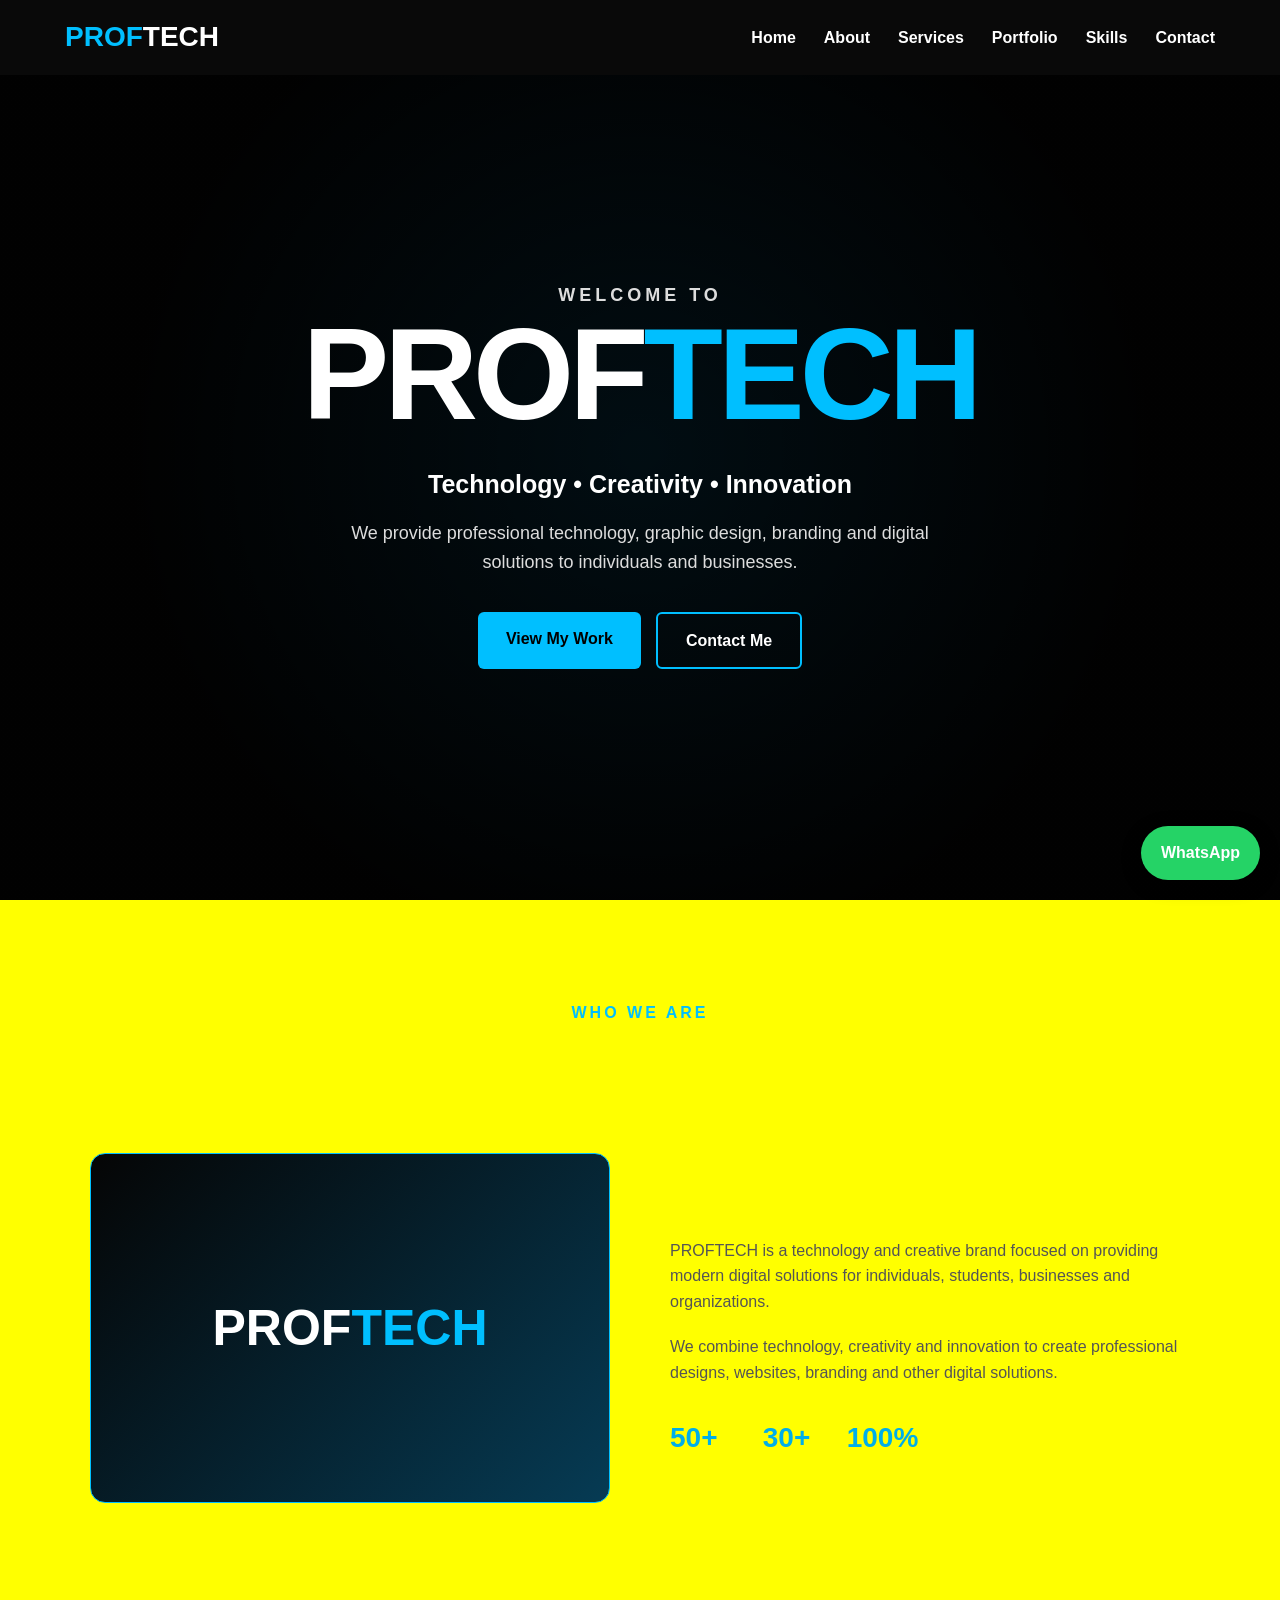
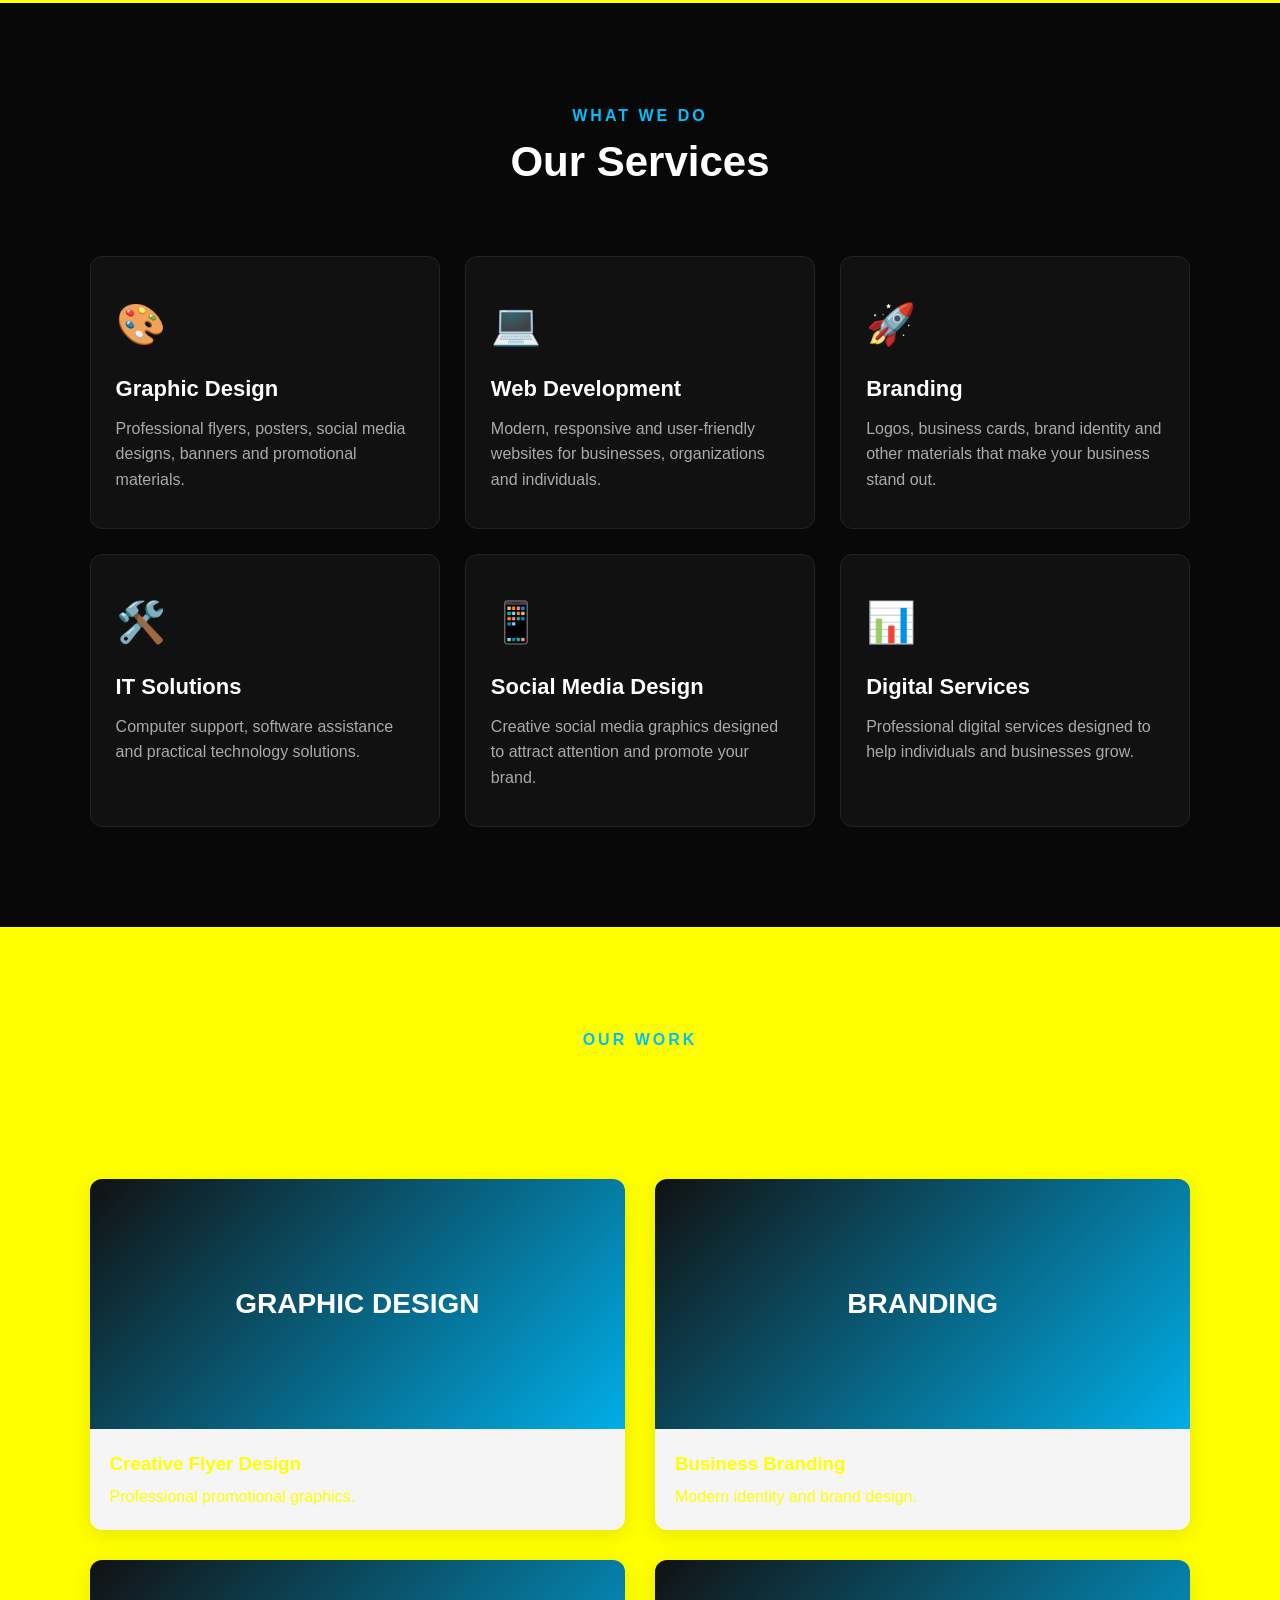
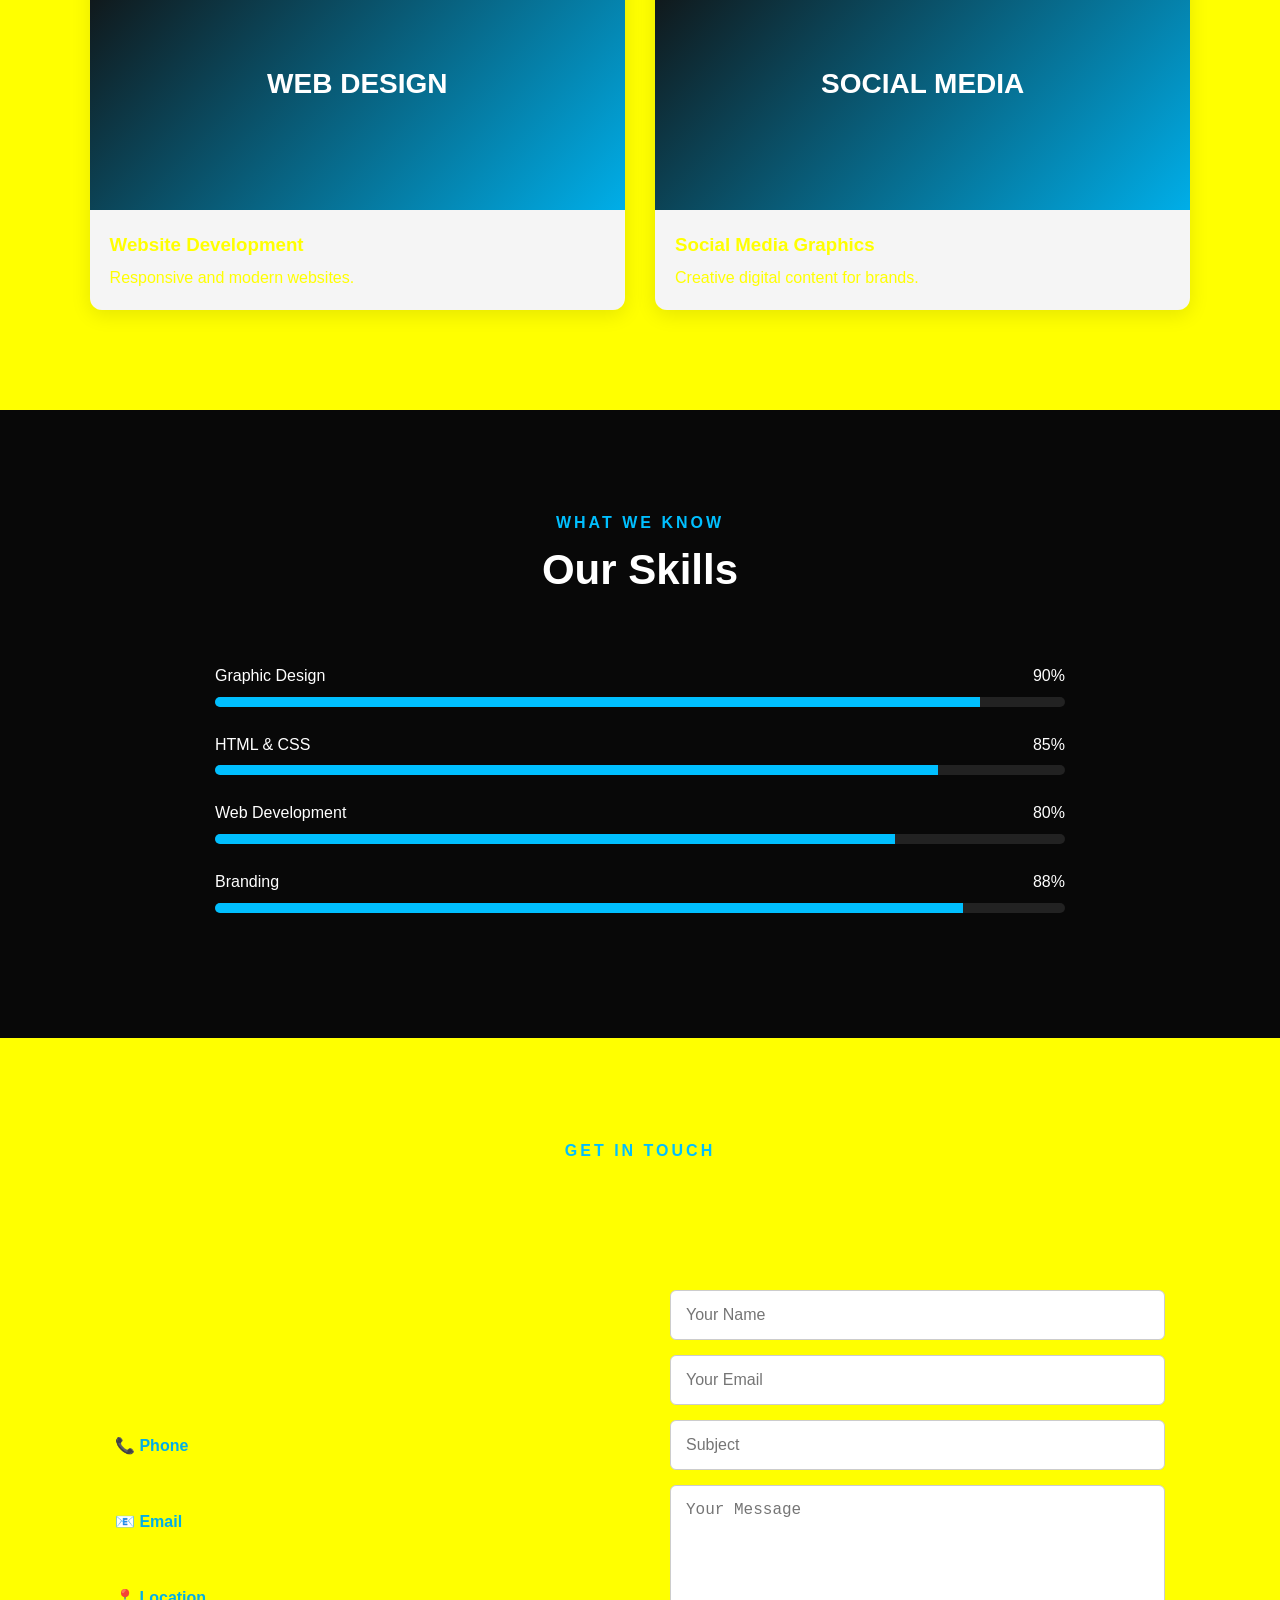
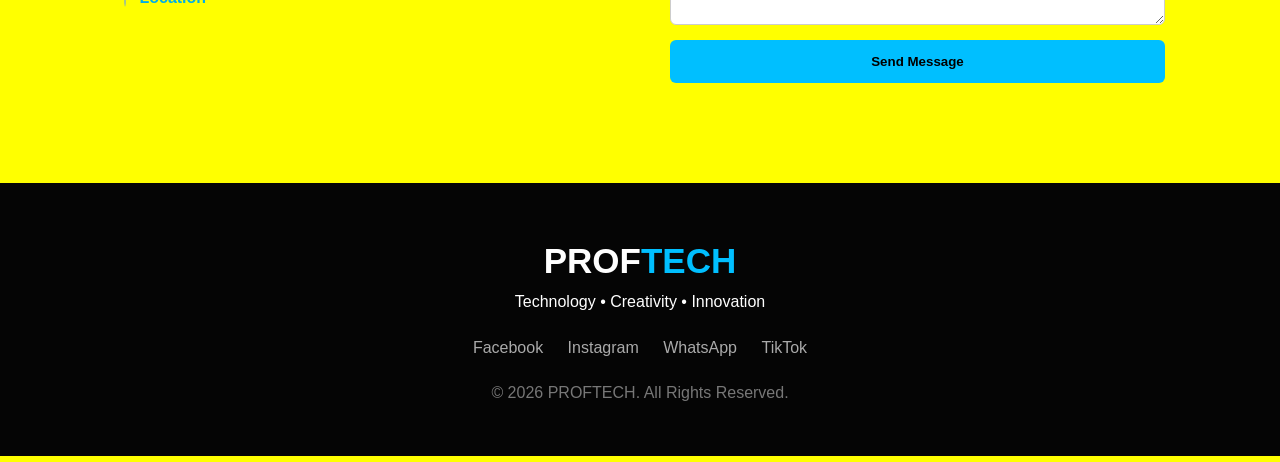
<file: index.html>
<!DOCTYPE html>
<html lang="en">
<head>
    <meta charset="UTF-8">
    <meta name="viewport" content="width=device-width, initial-scale=1.0">

    <title>PROFTECH</title>

    <link rel="stylesheet" href="style.css">
</head>

<body>

    <!-- Navigation -->
    <header>
        <nav class="navbar">

            <div class="logo">
                <span>PROF</span>TECH
            </div>

            <ul class="nav-links" id="navLinks">
                <li><a href="#home">Home</a></li>
                <li><a href="#about">About</a></li>
                <li><a href="#services">Services</a></li>
                <li><a href="#portfolio">Portfolio</a></li>
                <li><a href="#skills">Skills</a></li>
                <li><a href="#contact">Contact</a></li>
            </ul>

            <button class="menu-btn" id="menuBtn">☰</button>

        </nav>
    </header>


    <!-- HOME -->
    <section id="home" class="hero">

        <div class="hero-content">

            <p class="small-title">WELCOME TO</p>

            <h1>
                PROF<span>TECH</span>
            </h1>

            <h2>Technology • Creativity • Innovation</h2>

            <p>
                We provide professional technology, graphic design,
                branding and digital solutions to individuals and businesses.
            </p>

            <div class="hero-buttons">
                <a href="#portfolio" class="btn">View My Work</a>
                <a href="#contact" class="btn secondary">Contact Me</a>
            </div>

        </div>

    </section>


    <!-- ABOUT -->
    <section id="about" class="section">

        <div class="section-title">
            <p>WHO WE ARE</p>
            <h2>About PROFTECH</h2>
        </div>

        <div class="about-container">

            <div class="about-image">
                <div class="about-logo">PROF<span>TECH</span></div>
            </div>

            <div class="about-text">

                <h3>Turning Ideas Into Digital Solutions</h3>

                <p>
                    PROFTECH is a technology and creative brand focused on
                    providing modern digital solutions for individuals,
                    students, businesses and organizations.
                </p>

                <p>
                    We combine technology, creativity and innovation to
                    create professional designs, websites, branding and
                    other digital solutions.
                </p>

                <div class="about-stats">

                    <div>
                        <strong>50+</strong>
                        <span>Projects</span>
                    </div>

                    <div>
                        <strong>30+</strong>
                        <span>Clients</span>
                    </div>

                    <div>
                        <strong>100%</strong>
                        <span>Commitment</span>
                    </div>

                </div>

            </div>

        </div>

    </section>


    <!-- SERVICES -->
    <section id="services" class="section dark-section">

        <div class="section-title">
            <p>WHAT WE DO</p>
            <h2>Our Services</h2>
        </div>

        <div class="services-container">

            <div class="service-card">
                <div class="icon">🎨</div>
                <h3>Graphic Design</h3>
                <p>
                    Professional flyers, posters, social media designs,
                    banners and promotional materials.
                </p>
            </div>

            <div class="service-card">
                <div class="icon">💻</div>
                <h3>Web Development</h3>
                <p>
                    Modern, responsive and user-friendly websites for
                    businesses, organizations and individuals.
                </p>
            </div>

            <div class="service-card">
                <div class="icon">🚀</div>
                <h3>Branding</h3>
                <p>
                    Logos, business cards, brand identity and other
                    materials that make your business stand out.
                </p>
            </div>

            <div class="service-card">
                <div class="icon">🛠️</div>
                <h3>IT Solutions</h3>
                <p>
                    Computer support, software assistance and practical
                    technology solutions.
                </p>
            </div>

            <div class="service-card">
                <div class="icon">📱</div>
                <h3>Social Media Design</h3>
                <p>
                    Creative social media graphics designed to attract
                    attention and promote your brand.
                </p>
            </div>

            <div class="service-card">
                <div class="icon">📊</div>
                <h3>Digital Services</h3>
                <p>
                    Professional digital services designed to help
                    individuals and businesses grow.
                </p>
            </div>

        </div>

    </section>


    <!-- PORTFOLIO -->
    <section id="portfolio" class="section">

        <div class="section-title">
            <p>OUR WORK</p>
            <h2>Portfolio</h2>
        </div>

        <div class="portfolio-container">

            <div class="portfolio-card">
                <div class="portfolio-image">GRAPHIC DESIGN</div>
                <div class="portfolio-info">
                    <h3>Creative Flyer Design</h3>
                    <p>Professional promotional graphics.</p>
                </div>
            </div>

            <div class="portfolio-card">
                <div class="portfolio-image">BRANDING</div>
                <div class="portfolio-info">
                    <h3>Business Branding</h3>
                    <p>Modern identity and brand design.</p>
                </div>
            </div>

            <div class="portfolio-card">
                <div class="portfolio-image">WEB DESIGN</div>
                <div class="portfolio-info">
                    <h3>Website Development</h3>
                    <p>Responsive and modern websites.</p>
                </div>
            </div>

            <div class="portfolio-card">
                <div class="portfolio-image">SOCIAL MEDIA</div>
                <div class="portfolio-info">
                    <h3>Social Media Graphics</h3>
                    <p>Creative digital content for brands.</p>
                </div>
            </div>

        </div>

    </section>


    <!-- SKILLS -->
    <section id="skills" class="section dark-section">

        <div class="section-title">
            <p>WHAT WE KNOW</p>
            <h2>Our Skills</h2>
        </div>

        <div class="skills-container">

            <div class="skill">
                <div class="skill-name">
                    <span>Graphic Design</span>
                    <span>90%</span>
                </div>
                <div class="progress">
                    <div class="progress-bar" style="width:90%"></div>
                </div>
            </div>

            <div class="skill">
                <div class="skill-name">
                    <span>HTML & CSS</span>
                    <span>85%</span>
                </div>
                <div class="progress">
                    <div class="progress-bar" style="width:85%"></div>
                </div>
            </div>

            <div class="skill">
                <div class="skill-name">
                    <span>Web Development</span>
                    <span>80%</span>
                </div>
                <div class="progress">
                    <div class="progress-bar" style="width:80%"></div>
                </div>
            </div>

            <div class="skill">
                <div class="skill-name">
                    <span>Branding</span>
                    <span>88%</span>
                </div>
                <div class="progress">
                    <div class="progress-bar" style="width:88%"></div>
                </div>
            </div>

        </div>

    </section>


    <!-- CONTACT -->
    <section id="contact" class="section">

        <div class="section-title">
            <p>GET IN TOUCH</p>
            <h2>Contact PROFTECH</h2>
        </div>

        <div class="contact-container">

            <div class="contact-info">

                <h3>Let's Work Together</h3>

                <p>
                    Have a project or idea? Contact PROFTECH today and
                    let's turn your idea into reality.
                </p>

                <div class="contact-item">
                    <strong>📞 Phone</strong>
                    <p>+233 53 639 1287</p>
                </div>

                <div class="contact-item">
                    <strong>📧 Email</strong>
                    <p>safianua406@gmail.com</p>
                </div>

                <div class="contact-item">
                    <strong>📍 Location</strong>
                    <p>Ghana</p>
                </div>

            </div>


            <form id="contactForm">

                <input type="text" id="name" placeholder="Your Name" required>

                <input type="email" id="email" placeholder="Your Email" required>

                <input type="text" id="subject" placeholder="Subject" required>

                <textarea id="message" rows="6"
                    placeholder="Your Message" required></textarea>

                <button type="submit" class="btn">
                    Send Message
                </button>

            </form>

        </div>

    </section>


    <!-- FOOTER -->
    <footer>

        <div class="footer-logo">
            PROF<span>TECH</span>
        </div>

        <p>
            Technology • Creativity • Innovation
        </p>

       <div class="socials">
    <a href="https://www.facebook.com/clement.abubakari.9" target="_blank">Facebook</a>
    <a href="https://instagram.com/yourusername" target="_blank">Instagram</a>
    <a href="https://wa.me/233XXXXXXXXX" target="_blank">WhatsApp</a>
    <a href="https://tiktok.com/@yourusername" target="_blank">TikTok</a>
</div>

        <p class="copyright">
            © 2026 PROFTECH. All Rights Reserved.
        </p>

    </footer>


    <!-- WHATSAPP BUTTON -->
    <a
        class="whatsapp"
        href="https://wa.me/233256363358"
        target="_blank">
        WhatsApp
    </a>


    <script src="script.js"></script>

</body>
</html>
</file>
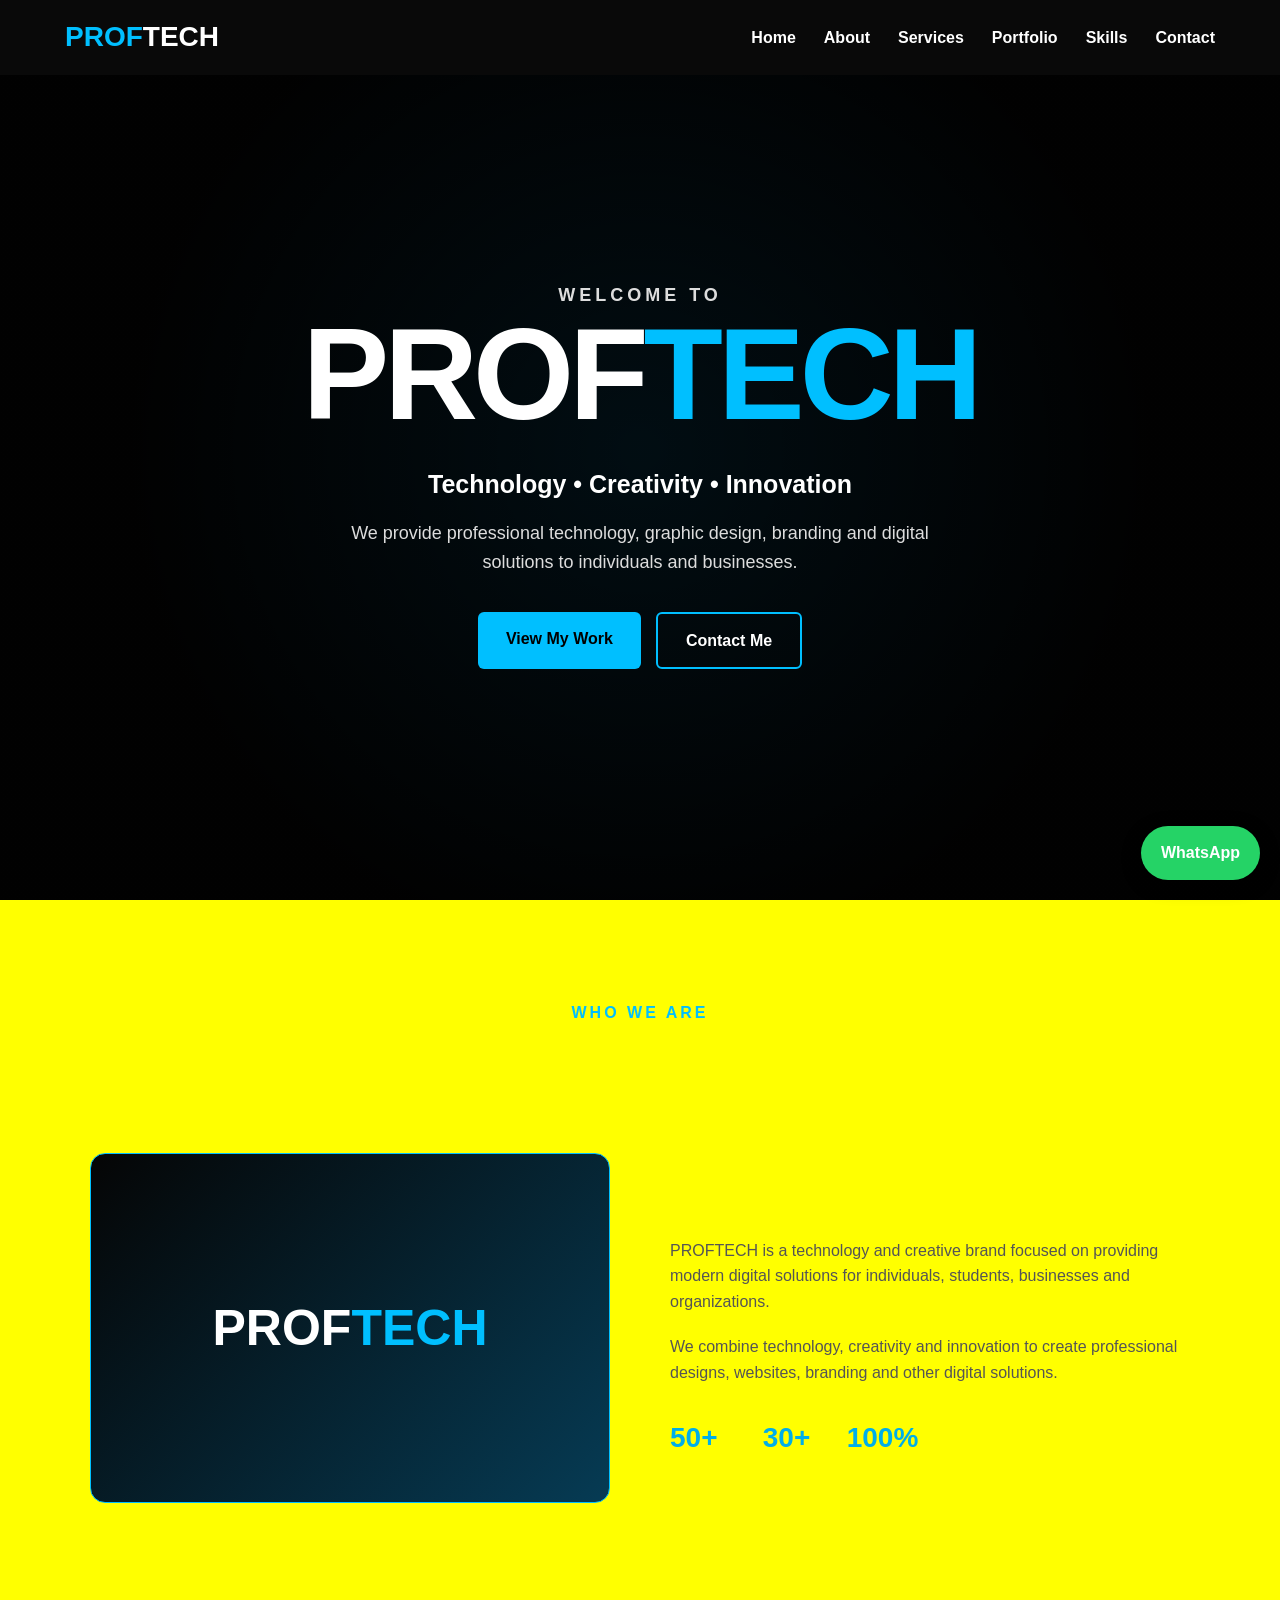
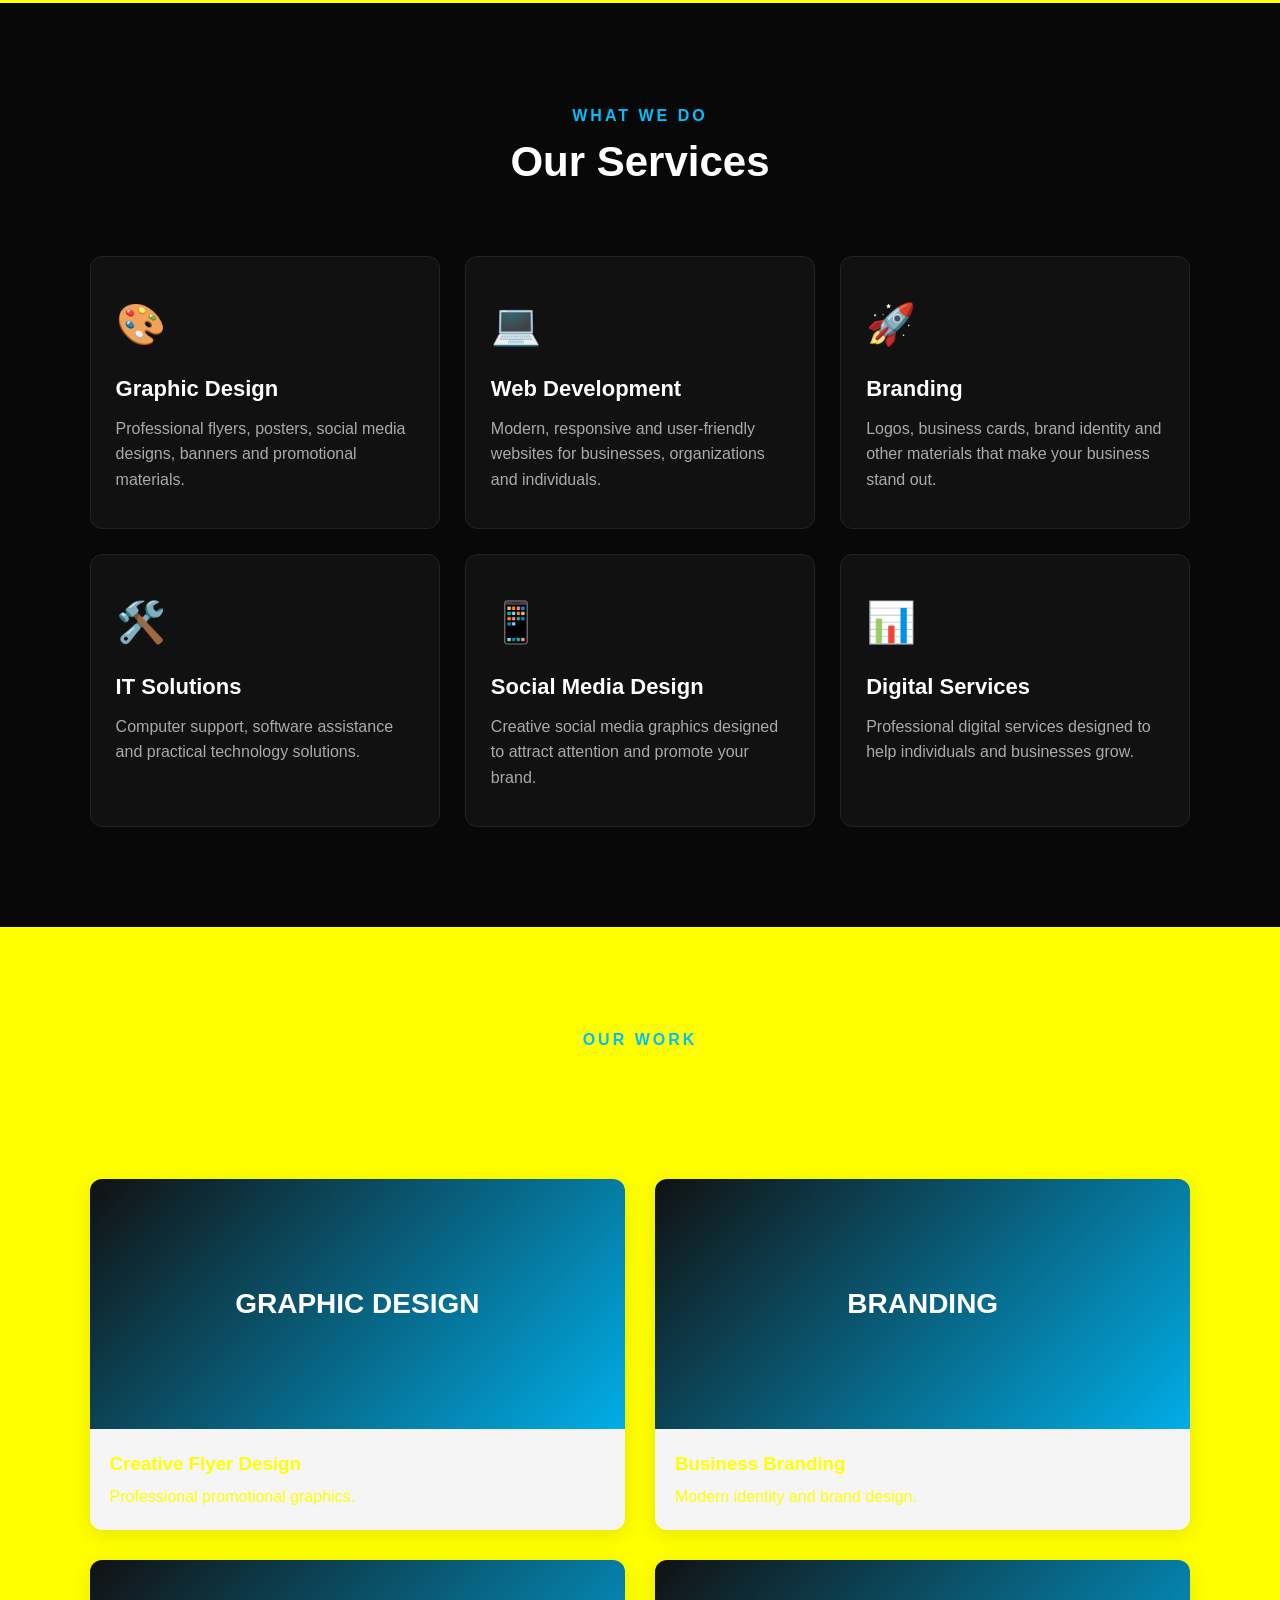
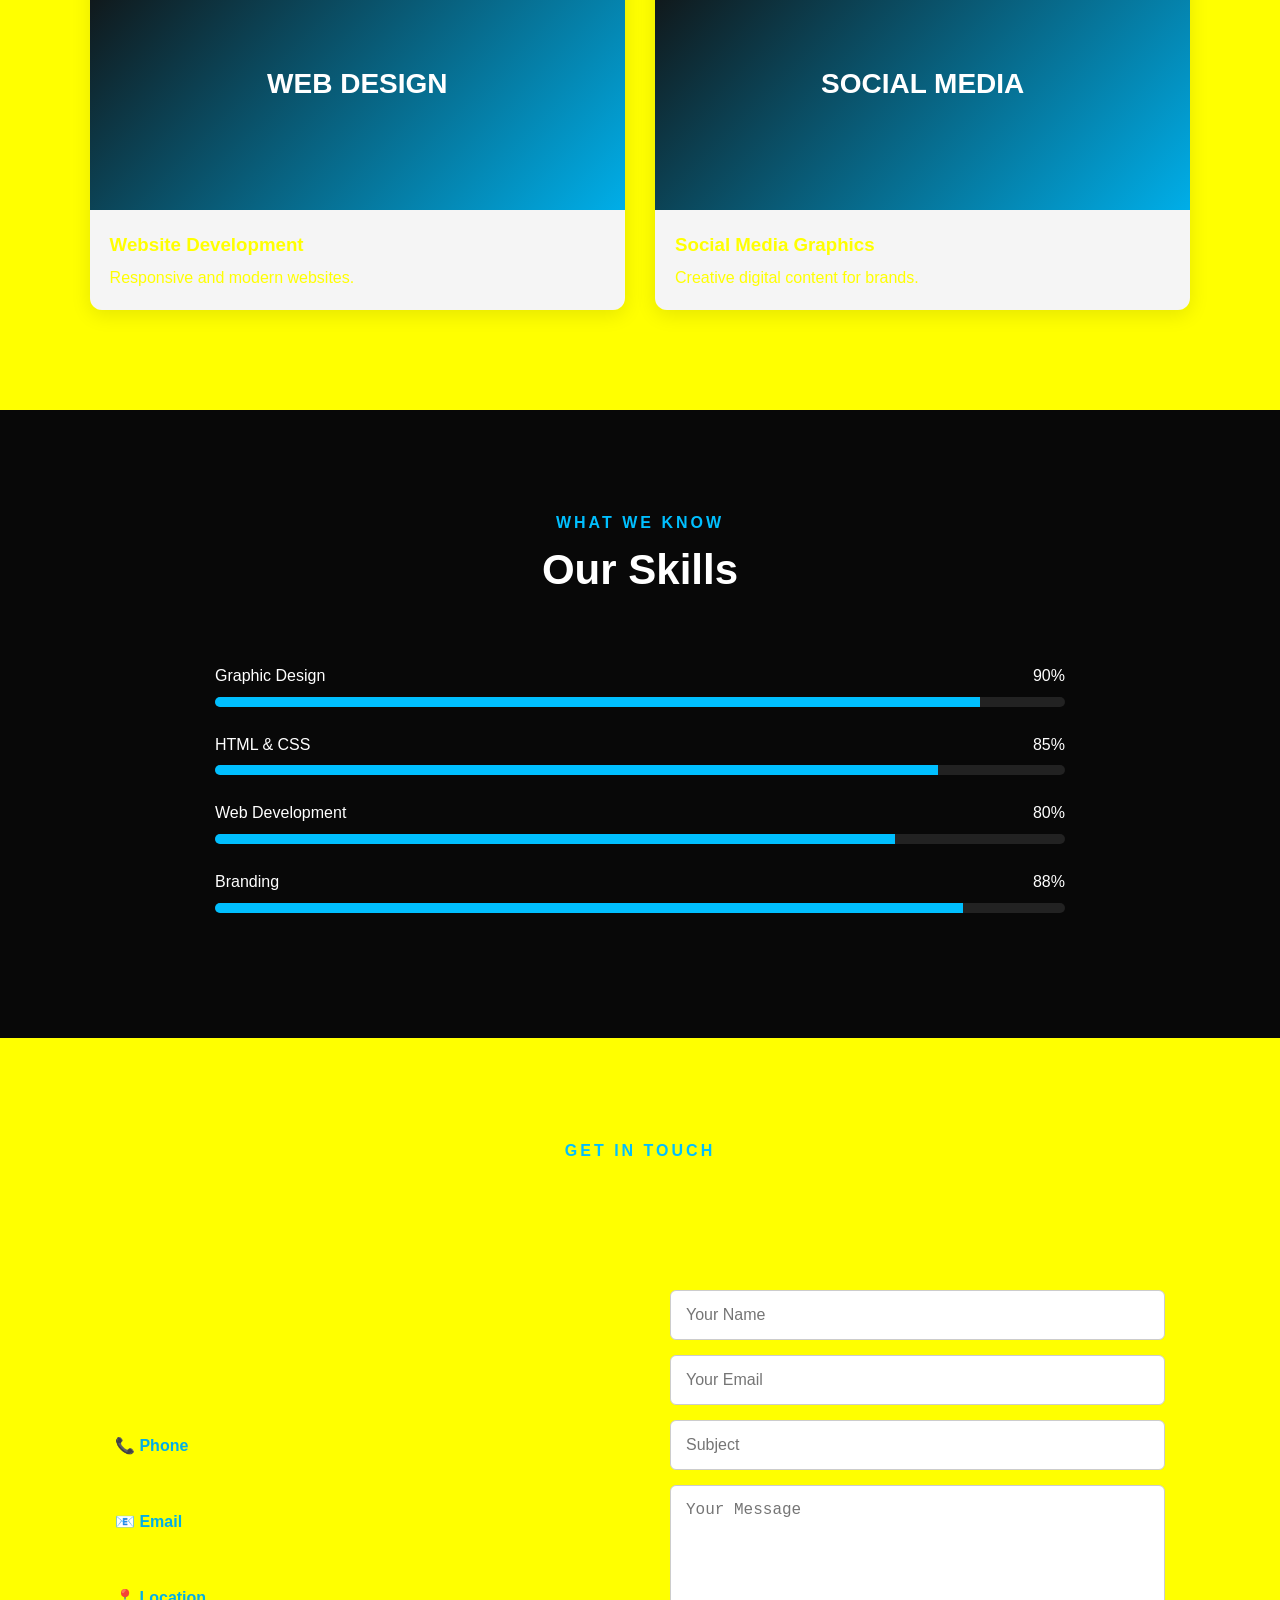
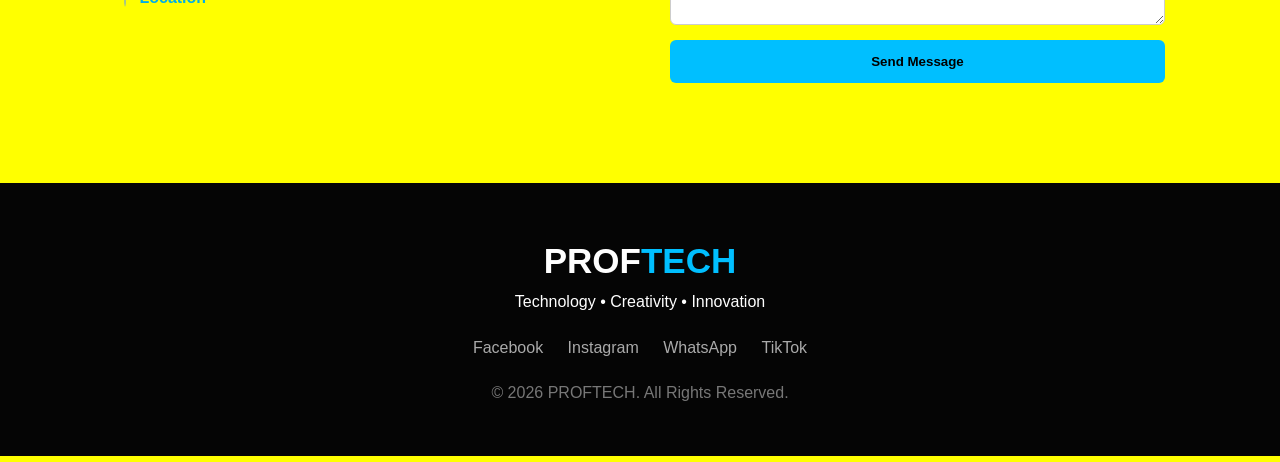
<file: index.html.html>
<!DOCTYPE html>
<html lang="en">
<head>
    <meta charset="UTF-8">
    <meta name="viewport" content="width=device-width, initial-scale=1.0">

    <title>PROFTECH | Technology • Creativity • Innovation</title>

    <link rel="stylesheet" href="style.css">
</head>

<body>

    <!-- Navigation -->
    <header>
        <nav class="navbar">

            <div class="logo">
                <span>PROF</span>TECH
            </div>

            <ul class="nav-links" id="navLinks">
                <li><a href="#home">Home</a></li>
                <li><a href="#about">About</a></li>
                <li><a href="#services">Services</a></li>
                <li><a href="#portfolio">Portfolio</a></li>
                <li><a href="#skills">Skills</a></li>
                <li><a href="#contact">Contact</a></li>
            </ul>

            <button class="menu-btn" id="menuBtn">☰</button>

        </nav>
    </header>


    <!-- HOME -->
    <section id="home" class="hero">

        <div class="hero-content">

            <p class="small-title">WELCOME TO</p>

            <h1>
                PROF<span>TECH</span>
            </h1>

            <h2>Technology • Creativity • Innovation</h2>

            <p>
                We provide professional technology, graphic design,
                branding and digital solutions to individuals and businesses.
            </p>

            <div class="hero-buttons">
                <a href="#portfolio" class="btn">View My Work</a>
                <a href="#contact" class="btn secondary">Contact Me</a>
            </div>

        </div>

    </section>


    <!-- ABOUT -->
    <section id="about" class="section">

        <div class="section-title">
            <p>WHO WE ARE</p>
            <h2>About PROFTECH</h2>
        </div>

        <div class="about-container">

            <div class="about-image">
                <div class="about-logo">PROF<span>TECH</span></div>
            </div>

            <div class="about-text">

                <h3>Turning Ideas Into Digital Solutions</h3>

                <p>
                    PROFTECH is a technology and creative brand focused on
                    providing modern digital solutions for individuals,
                    students, businesses and organizations.
                </p>

                <p>
                    We combine technology, creativity and innovation to
                    create professional designs, websites, branding and
                    other digital solutions.
                </p>

                <div class="about-stats">

                    <div>
                        <strong>50+</strong>
                        <span>Projects</span>
                    </div>

                    <div>
                        <strong>30+</strong>
                        <span>Clients</span>
                    </div>

                    <div>
                        <strong>100%</strong>
                        <span>Commitment</span>
                    </div>

                </div>

            </div>

        </div>

    </section>


    <!-- SERVICES -->
    <section id="services" class="section dark-section">

        <div class="section-title">
            <p>WHAT WE DO</p>
            <h2>Our Services</h2>
        </div>

        <div class="services-container">

            <div class="service-card">
                <div class="icon">🎨</div>
                <h3>Graphic Design</h3>
                <p>
                    Professional flyers, posters, social media designs,
                    banners and promotional materials.
                </p>
            </div>

            <div class="service-card">
                <div class="icon">💻</div>
                <h3>Web Development</h3>
                <p>
                    Modern, responsive and user-friendly websites for
                    businesses, organizations and individuals.
                </p>
            </div>

            <div class="service-card">
                <div class="icon">🚀</div>
                <h3>Branding</h3>
                <p>
                    Logos, business cards, brand identity and other
                    materials that make your business stand out.
                </p>
            </div>

            <div class="service-card">
                <div class="icon">🛠️</div>
                <h3>IT Solutions</h3>
                <p>
                    Computer support, software assistance and practical
                    technology solutions.
                </p>
            </div>

            <div class="service-card">
                <div class="icon">📱</div>
                <h3>Social Media Design</h3>
                <p>
                    Creative social media graphics designed to attract
                    attention and promote your brand.
                </p>
            </div>

            <div class="service-card">
                <div class="icon">📊</div>
                <h3>Digital Services</h3>
                <p>
                    Professional digital services designed to help
                    individuals and businesses grow.
                </p>
            </div>

        </div>

    </section>


    <!-- PORTFOLIO -->
    <section id="portfolio" class="section">

        <div class="section-title">
            <p>OUR WORK</p>
            <h2>Portfolio</h2>
        </div>

        <div class="portfolio-container">

            <div class="portfolio-card">
                <div class="portfolio-image">GRAPHIC DESIGN</div>
                <div class="portfolio-info">
                    <h3>Creative Flyer Design</h3>
                    <p>Professional promotional graphics.</p>
                </div>
            </div>

            <div class="portfolio-card">
                <div class="portfolio-image">BRANDING</div>
                <div class="portfolio-info">
                    <h3>Business Branding</h3>
                    <p>Modern identity and brand design.</p>
                </div>
            </div>

            <div class="portfolio-card">
                <div class="portfolio-image">WEB DESIGN</div>
                <div class="portfolio-info">
                    <h3>Website Development</h3>
                    <p>Responsive and modern websites.</p>
                </div>
            </div>

            <div class="portfolio-card">
                <div class="portfolio-image">SOCIAL MEDIA</div>
                <div class="portfolio-info">
                    <h3>Social Media Graphics</h3>
                    <p>Creative digital content for brands.</p>
                </div>
            </div>

        </div>

    </section>


    <!-- SKILLS -->
    <section id="skills" class="section dark-section">

        <div class="section-title">
            <p>WHAT WE KNOW</p>
            <h2>Our Skills</h2>
        </div>

        <div class="skills-container">

            <div class="skill">
                <div class="skill-name">
                    <span>Graphic Design</span>
                    <span>90%</span>
                </div>
                <div class="progress">
                    <div class="progress-bar" style="width:90%"></div>
                </div>
            </div>

            <div class="skill">
                <div class="skill-name">
                    <span>HTML & CSS</span>
                    <span>85%</span>
                </div>
                <div class="progress">
                    <div class="progress-bar" style="width:85%"></div>
                </div>
            </div>

            <div class="skill">
                <div class="skill-name">
                    <span>Web Development</span>
                    <span>80%</span>
                </div>
                <div class="progress">
                    <div class="progress-bar" style="width:80%"></div>
                </div>
            </div>

            <div class="skill">
                <div class="skill-name">
                    <span>Branding</span>
                    <span>88%</span>
                </div>
                <div class="progress">
                    <div class="progress-bar" style="width:88%"></div>
                </div>
            </div>

        </div>

    </section>


    <!-- CONTACT -->
    <section id="contact" class="section">

        <div class="section-title">
            <p>GET IN TOUCH</p>
            <h2>Contact PROFTECH</h2>
        </div>

        <div class="contact-container">

            <div class="contact-info">

                <h3>Let's Work Together</h3>

                <p>
                    Have a project or idea? Contact PROFTECH today and
                    let's turn your idea into reality.
                </p>

                <div class="contact-item">
                    <strong>📞 Phone</strong>
                    <p>+233 XX XXX XXXX</p>
                </div>

                <div class="contact-item">
                    <strong>📧 Email</strong>
                    <p>proftech@example.com</p>
                </div>

                <div class="contact-item">
                    <strong>📍 Location</strong>
                    <p>Ghana</p>
                </div>

            </div>


            <form id="contactForm">

                <input type="text" id="name" placeholder="Your Name" required>

                <input type="email" id="email" placeholder="Your Email" required>

                <input type="text" id="subject" placeholder="Subject" required>

                <textarea id="message" rows="6"
                    placeholder="Your Message" required></textarea>

                <button type="submit" class="btn">
                    Send Message
                </button>

            </form>

        </div>

    </section>


    <!-- FOOTER -->
    <footer>

        <div class="footer-logo">
            PROF<span>TECH</span>
        </div>

        <p>
            Technology • Creativity • Innovation
        </p>

       <div class="socials">
    <a href="https://www.facebook.com/clement.abubakari.9" target="_blank">Facebook</a>
    <a href="https://instagram.com/yourusername" target="_blank">Instagram</a>
    <a href="https://wa.me/233XXXXXXXXX" target="_blank">WhatsApp</a>
    <a href="https://tiktok.com/@yourusername" target="_blank">TikTok</a>
</div>

        <p class="copyright">
            © 2026 PROFTECH. All Rights Reserved.
        </p>

    </footer>


    <!-- WHATSAPP BUTTON -->
    <a
        class="whatsapp"
        href="https://wa.me/233256363358"
        target="_blank">
        WhatsApp
    </a>


    <script src="script.js"></script>

</body>
</html>
</file>
<file: style.css>
* {
    margin: 0;
    padding: 0;
    box-sizing: border-box;
    scroll-behavior: smooth;
}

body {
    font-family: Arial, Helvetica, sans-serif;
    background: yellow;
    color: yellow;
    line-height: 1.6;
}


/* NAVIGATION */

header {
    position: fixed;
    width: 100%;
    top: 0;
    z-index: 1000;
    background: rgba(10, 10, 10, 0.95);
}

.navbar {
    max-width: 1200px;
    margin: auto;
    height: 75px;
    display: flex;
    align-items: center;
    justify-content: space-between;
    padding: 0 25px;
}

.logo {
    font-size: 28px;
    font-weight: 900;
    color: white;
}

.logo span,
.footer-logo span,
.hero h1 span,
.about-logo span {
    color: #00bfff;
}

.nav-links {
    display: flex;
    list-style: none;
    gap: 28px;
}

.nav-links a {
    color: white;
    text-decoration: none;
    font-weight: bold;
    transition: 0.3s;
}

.nav-links a:hover {
    color: #00bfff;
}

.menu-btn {
    display: none;
    background: none;
    border: none;
    color: white;
    font-size: 30px;
    cursor: pointer;
}


/* HERO */

.hero {
    min-height: 100vh;
    background:
        linear-gradient(rgba(0,0,0,.78), rgba(0,0,0,.78)),
        radial-gradient(circle at center, #063b54, #050505 65%);

    display: flex;
    justify-content: center;
    align-items: center;
    text-align: center;
    padding: 100px 20px 50px;
    color: white;
}

.hero-content {
    max-width: 850px;
}

.small-title {
    color: #00bfff;
    font-weight: bold;
    letter-spacing: 4px;
    margin-bottom: 10px;
}

.hero h1 {
    font-size: clamp(60px, 12vw, 130px);
    line-height: 1;
    font-weight: 900;
    letter-spacing: -5px;
}

.hero h2 {
    margin: 25px 0 15px;
    font-size: 25px;
}

.hero p {
    font-size: 18px;
    color: #ddd;
    max-width: 650px;
    margin: auto;
}

.hero-buttons {
    margin-top: 35px;
    display: flex;
    justify-content: center;
    gap: 15px;
    flex-wrap: wrap;
}

.btn {
    display: inline-block;
    padding: 14px 28px;
    background: #00bfff;
    color: #000;
    text-decoration: none;
    border: none;
    border-radius: 6px;
    font-weight: bold;
    cursor: pointer;
    transition: .3s;
}

.btn:hover {
    transform: translateY(-3px);
    box-shadow: 0 8px 20px rgba(0,191,255,.3);
}

.btn.secondary {
    background: transparent;
    border: 2px solid #00bfff;
    color: white;
}


/* GENERAL SECTIONS */

.section {
    padding: 100px 7%;
}

.dark-section {
    background: #080808;
    color: white;
}

.section-title {
    text-align: center;
    margin-bottom: 60px;
}

.section-title p {
    color: #00bfff;
    font-weight: bold;
    letter-spacing: 3px;
}

.section-title h2 {
    font-size: 42px;
}


/* ABOUT */

.about-container {
    max-width: 1100px;
    margin: auto;
    display: grid;
    grid-template-columns: 1fr 1fr;
    gap: 60px;
    align-items: center;
}

.about-image {
    height: 350px;
    background: linear-gradient(135deg, #050505, #063b54);
    display: flex;
    justify-content: center;
    align-items: center;
    border-radius: 15px;
    border: 1px solid #00bfff;
}

.about-logo {
    font-size: 50px;
    font-weight: 900;
    color: white;
}

.about-text h3 {
    font-size: 30px;
    margin-bottom: 20px;
}

.about-text p {
    margin-bottom: 20px;
    color: #555;
}

.about-stats {
    display: flex;
    gap: 35px;
    margin-top: 30px;
}

.about-stats div {
    display: flex;
    flex-direction: column;
}

.about-stats strong {
    font-size: 28px;
    color: #00aee8;
}


/* SERVICES */

.services-container {
    max-width: 1150px;
    margin: auto;
    display: grid;
    grid-template-columns: repeat(3, 1fr);
    gap: 25px;
}

.service-card {
    padding: 35px 25px;
    background: #111;
    border: 1px solid #222;
    border-radius: 12px;
    transition: .3s;
}

.service-card:hover {
    transform: translateY(-8px);
    border-color: #00bfff;
}

.icon {
    font-size: 40px;
    margin-bottom: 15px;
}

.service-card h3 {
    margin-bottom: 10px;
    font-size: 22px;
}

.service-card p {
    color: #aaa;
}


/* PORTFOLIO */

.portfolio-container {
    max-width: 1150px;
    margin: auto;
    display: grid;
    grid-template-columns: repeat(2, 1fr);
    gap: 30px;
}

.portfolio-card {
    border-radius: 12px;
    overflow: hidden;
    box-shadow: 0 5px 20px rgba(0,0,0,.1);
}

.portfolio-image {
    height: 250px;
    background: linear-gradient(135deg, #111, #00aee8);
    color: white;
    display: flex;
    justify-content: center;
    align-items: center;
    font-size: 28px;
    font-weight: bold;
}

.portfolio-info {
    padding: 20px;
    background: #f5f5f5;
}

.portfolio-info h3 {
    margin-bottom: 5px;
}


/* SKILLS */

.skills-container {
    max-width: 850px;
    margin: auto;
}

.skill {
    margin-bottom: 25px;
}

.skill-name {
    display: flex;
    justify-content: space-between;
    margin-bottom: 8px;
}

.progress {
    width: 100%;
    height: 10px;
    background: #222;
    border-radius: 20px;
    overflow: hidden;
}

.progress-bar {
    height: 100%;
    background: #00bfff;
}


/* CONTACT */

.contact-container {
    max-width: 1050px;
    margin: auto;
    display: grid;
    grid-template-columns: 1fr 1fr;
    gap: 60px;
}

.contact-info h3 {
    font-size: 32px;
    margin-bottom: 15px;
}

.contact-item {
    margin-top: 25px;
}

.contact-item strong {
    color: #00aee8;
}

form {
    display: flex;
    flex-direction: column;
    gap: 15px;
}

input,
textarea {
    width: 100%;
    padding: 15px;
    border: 1px solid #ccc;
    border-radius: 6px;
    outline: none;
    font-size: 16px;
}

input:focus,
textarea:focus {
    border-color: #00bfff;
}


/* FOOTER */

footer {
    background: #050505;
    color: white;
    text-align: center;
    padding: 50px 20px;
}

.footer-logo {
    font-size: 35px;
    font-weight: bold;
}

.socials {
    margin: 20px 0;
}

.socials a {
    color: #aaa;
    margin: 0 10px;
    text-decoration: none;
}

.socials a:hover {
    color: #00bfff;
}

.copyright {
    color: #777;
    margin-top: 20px;
}


/* WHATSAPP */

.whatsapp {
    position: fixed;
    right: 20px;
    bottom: 20px;
    background: #25D366;
    color: white;
    padding: 14px 20px;
    border-radius: 50px;
    text-decoration: none;
    font-weight: bold;
    box-shadow: 0 5px 20px rgba(0,0,0,.3);
    z-index: 999;
}


/* MOBILE */

@media (max-width: 800px) {

    .nav-links {
        position: absolute;
        top: 75px;
        left: 0;
        width: 100%;
        background: #050505;
        flex-direction: column;
        text-align: center;
        padding: 25px 0;
        display: none;
    }

    .nav-links.active {
        display: flex;
    }

    .menu-btn {
        display: block;
    }

    .about-container,
    .contact-container {
        grid-template-columns: 1fr;
    }

    .services-container {
        grid-template-columns: 1fr 1fr;
    }

    .portfolio-container {
        grid-template-columns: 1fr;
    }

    .hero h1 {
        letter-spacing: -2px;
    }
}


@media (max-width: 550px) {

    .section {
        padding: 75px 5%;
    }

    .services-container {
        grid-template-columns: 1fr;
    }

    .section-title h2 {
        font-size: 32px;
    }

    .about-stats {
        gap: 20px;
    }

    .about-logo {
        font-size: 35px;
    }

}
</file>
